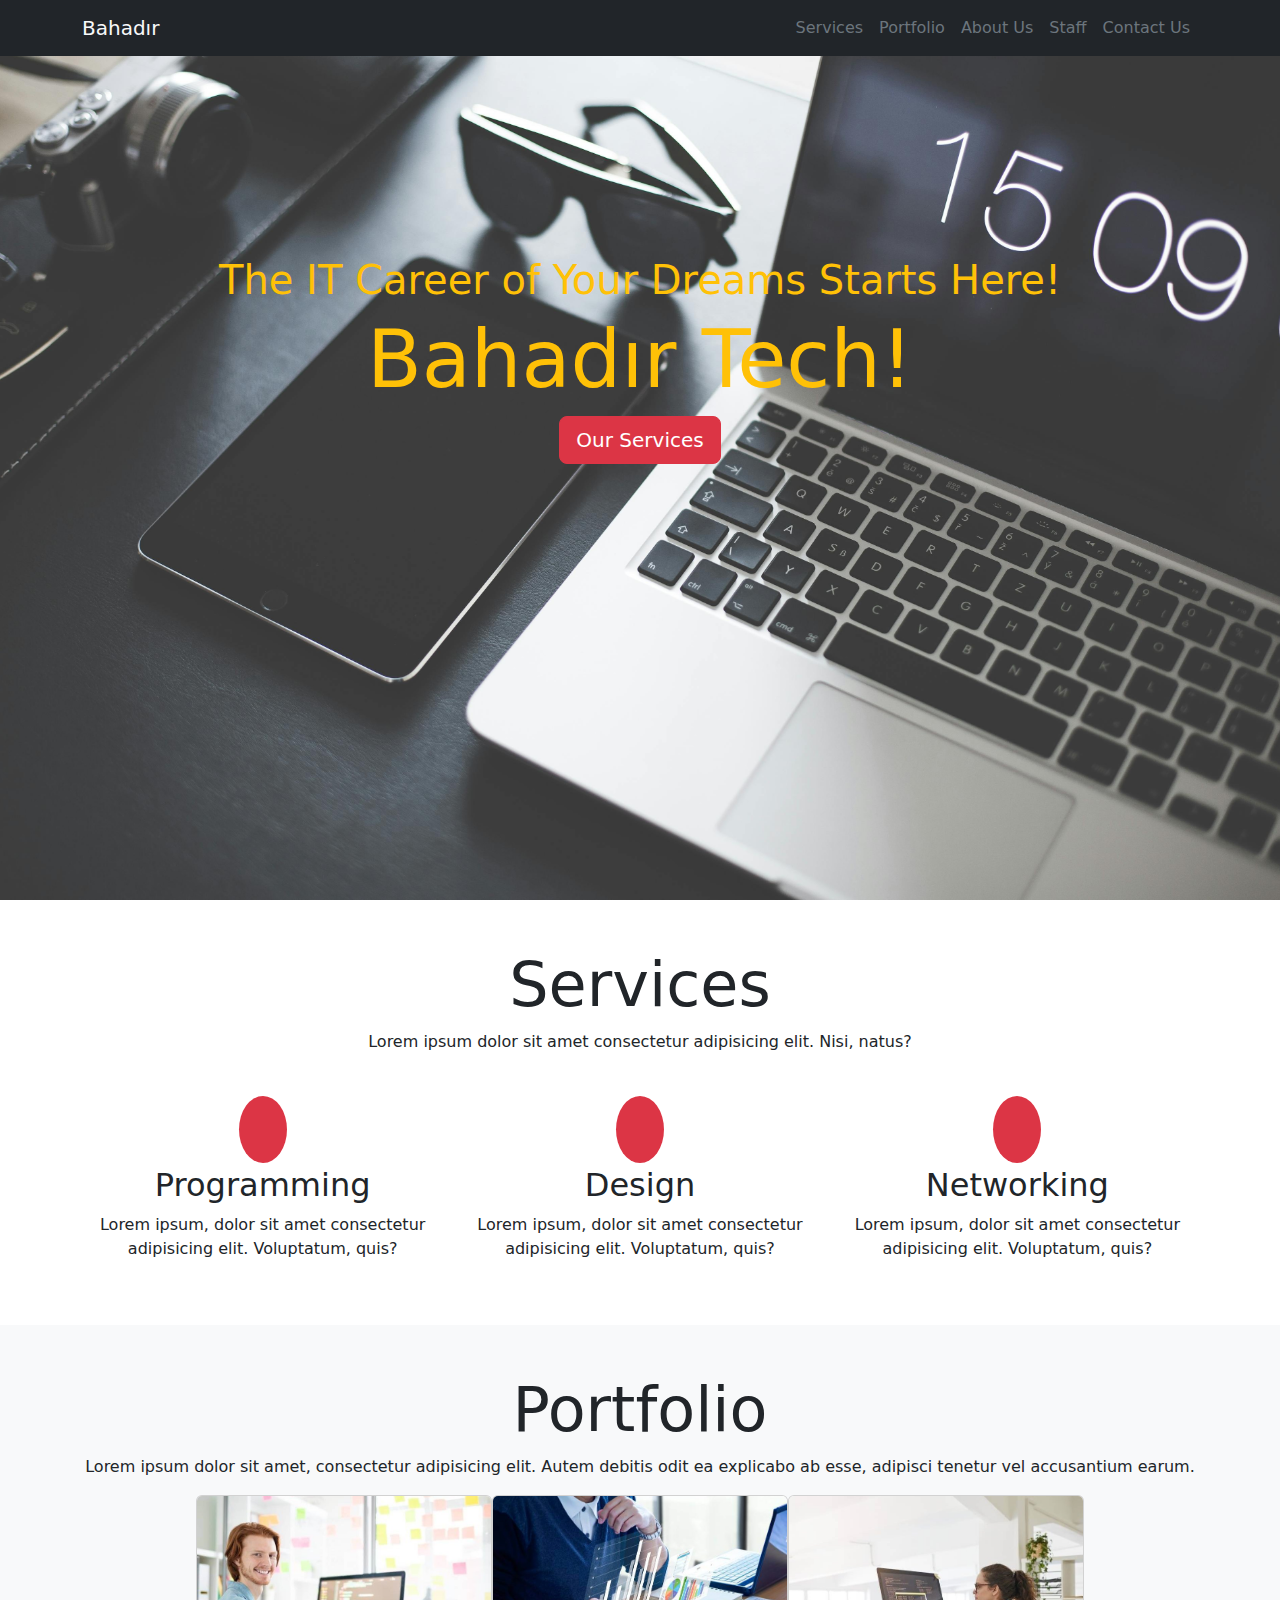
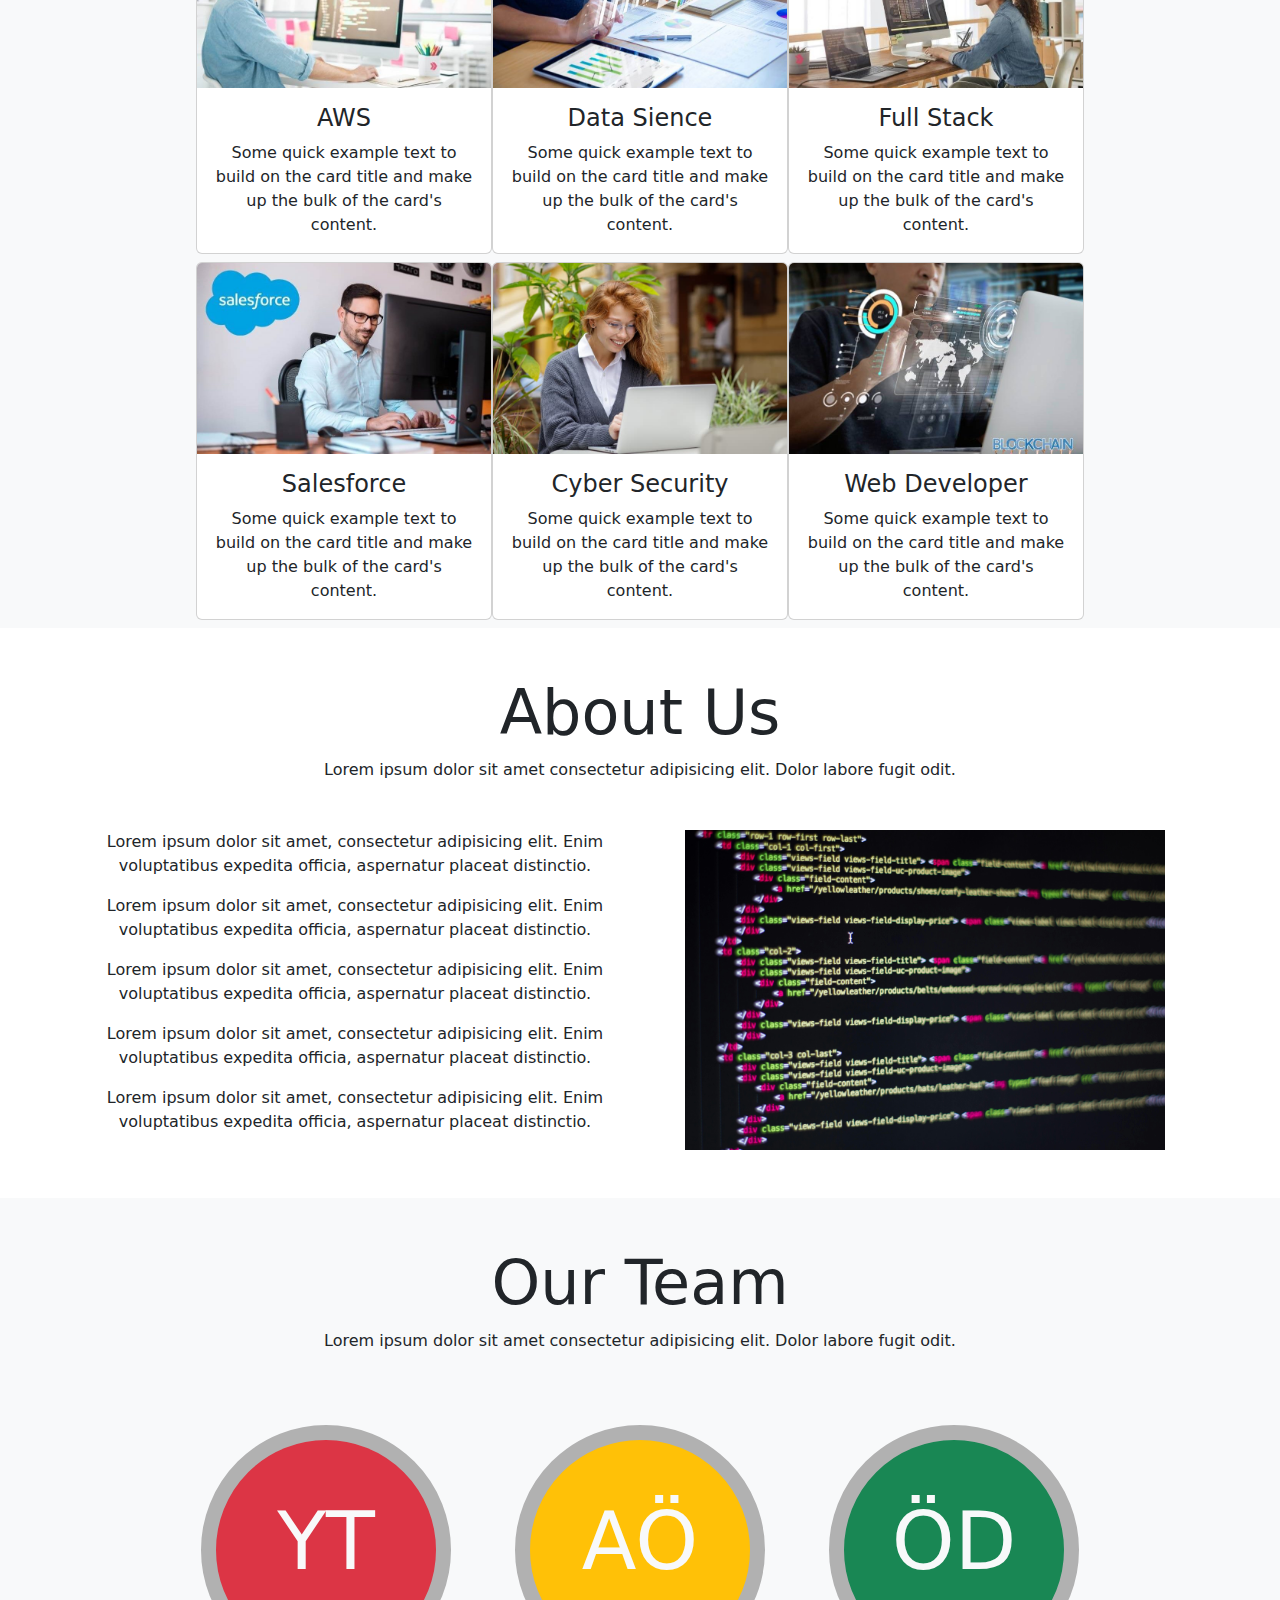
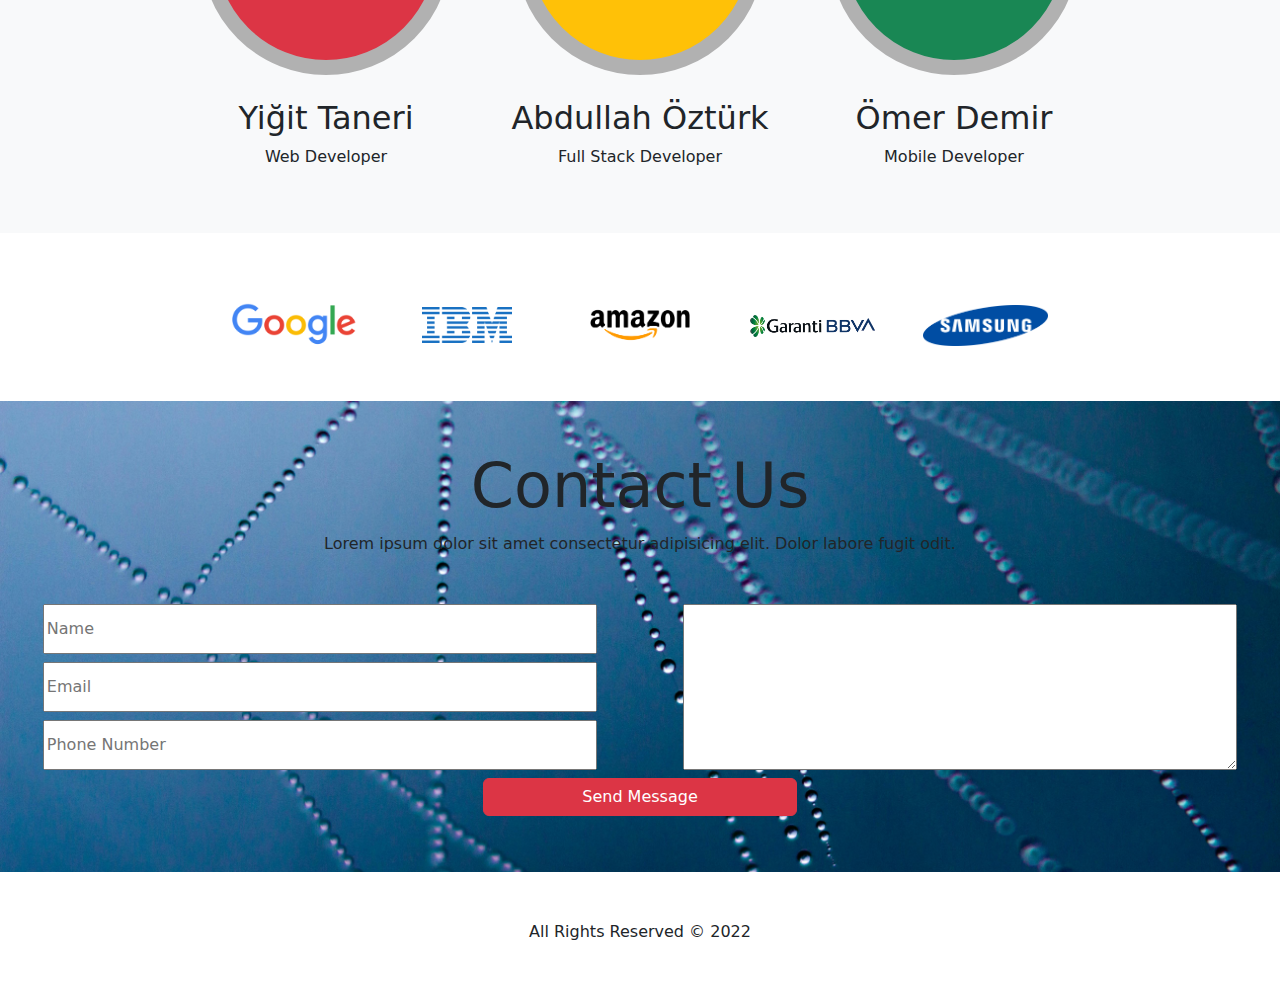
<file: index.html>
<!DOCTYPE html>
<html lang="en">
  <head>
    <meta charset="utf-8" />
    <meta name="viewport" content="width=device-width, initial-scale=1" />
    <title>Bootstrap demo</title>
    <link
      href="https://cdn.jsdelivr.net/npm/bootstrap@5.3.3/dist/css/bootstrap.min.css"
      rel="stylesheet"
      integrity="sha384-QWTKZyjpPEjISv5WaRU9OFeRpok6YctnYmDr5pNlyT2bRjXh0JMhjY6hW+ALEwIH"
      crossorigin="anonymous"
    />
    <link
      rel="stylesheet"
      href="https://cdnjs.cloudflare.com/ajax/libs/font-awesome/6.6.0/css/all.min.css"
      integrity="sha512-Kc323vGBEqzTmouAECnVceyQqyqdsSiqLQISBL29aUW4U/M7pSPA/gEUZQqv1cwx4OnYxTxve5UMg5GT6L4JJg=="
      crossorigin="anonymous"
      referrerpolicy="no-referrer"
    />
    <link rel="stylesheet" href="style.css" />
  </head>
  <body>
    <nav class="navbar navbar-expand-lg bg-dark fixed-top">
      <div class="container">
        <a class="navbar-brand text-light" href="#">Bahadır</a>
        <button
          class="navbar-toggler border-secondary"
          type="button"
          data-bs-toggle="collapse"
          data-bs-target="#navbarSupportedContent"
          aria-controls="navbarSupportedContent"
          aria-expanded="false"
          aria-label="Toggle navigation"
          style="height: 40px; width: 60px"
        >
          <i class="fa-solid fa-bars text-secondary"></i>
        </button>
        <div class="collapse navbar-collapse" id="navbarSupportedContent">
          <ul class="navbar-nav mb-2 mb-lg-0 ms-auto">
            <li class="nav-item">
              <a
                class="nav-link active text-secondary link-light"
                aria-current="page"
                href="#services"
                >Services</a
              >
            </li>
            <li class="nav-item">
              <a class="nav-link text-secondary link-light" href="#Portfolio"
                >Portfolio</a
              >
            </li>
            <li class="nav-item">
              <a class="nav-link text-secondary link-light" href="#"
                >About Us</a
              >
            </li>
            <li class="nav-item">
              <a class="nav-link text-secondary link-light" href="#">Staff</a>
            </li>
            <li class="nav-item">
              <a class="nav-link text-secondary link-light" href="#"
                >Contact Us</a
              >
            </li>
          </ul>
        </div>
      </div>
    </nav>
    <div class="container-fluid banner text-center">
      <div class="container text-warning">
        <h2 class="display-6">The IT Career of Your Dreams Starts Here!</h2>
        <h1 class="display-1">Bahadır Tech!</h1>
        <button type="button" class="btn btn-danger btn-lg">
          Our Services
        </button>
        <a href="services"></a>
      </div>
    </div>
    <div class="container text-center mt-5">
      <h1 class="fw-light">Services</h1>
      <p>
        Lorem ipsum dolor sit amet consectetur adipisicing elit. Nisi, natus?
      </p>
      <div class="row g-3 mb-5 mt-5">
        <div class="col-12 col-md-4">
          <i
            class="fas fa-code fa-5x bg-danger p-4 rounded-circle text-light"
          ></i>
          <h2 class="mt-4">Programming</h2>
          <p>
            Lorem ipsum, dolor sit amet consectetur adipisicing elit.
            Voluptatum, quis?
          </p>
        </div>
        <div class="col-12 col-md-4">
          <i
            class="fa-solid fa-palette fa-5x bg-danger p-4 rounded-circle text-light"
          ></i>
          <h2 class="mt-4">Design</h2>
          <p>
            Lorem ipsum, dolor sit amet consectetur adipisicing elit.
            Voluptatum, quis?
          </p>
        </div>
        <div class="col-12 col-md-4">
          <i
            class="fa-solid fa-network-wired fa-5x bg-danger p-4 rounded-circle text-light"
          ></i>
          <h2 class="mt-4">Networking</h2>
          <p>
            Lorem ipsum, dolor sit amet consectetur adipisicing elit.
            Voluptatum, quis?
          </p>
        </div>
      </div>
      <a href="Portfolio" id="Portfolio"></a>
    </div>
    <div class="container-fluid bg-light text-center px-5 pt-5">
      <h1 class="fw-light">Portfolio</h1>
      <p>
        Lorem ipsum dolor sit amet, consectetur adipisicing elit. Autem debitis
        odit ea explicabo ab esse, adipisci tenetur vel accusantium earum.
      </p>
      <div class="row m-auto portfolio-cls mb-5">
        <div class="col-12 col-md-4 card mb-2 p-0">
          <img src="./images/aws.jpg" class="card-img-top" alt="..." />
          <div class="card-body">
            <h4>AWS</h4>
            <p class="card-text">
              Some quick example text to build on the card title and make up the
              bulk of the card's content.
            </p>
          </div>
        </div>
        <div class="col-12 col-md-4 card mb-2 p-0">
          <img src="./images/datascience.jpg" class="card-img-top" alt="..." />
          <div class="card-body">
            <h4>Data Sience</h4>
            <p class="card-text">
              Some quick example text to build on the card title and make up the
              bulk of the card's content.
            </p>
          </div>
        </div>
        <div class="col-12 col-md-4 card mb-2 p-0">
          <img src="./images/fs.jpg" class="card-img-top" alt="..." />
          <div class="card-body">
            <h4>Full Stack</h4>
            <p class="card-text">
              Some quick example text to build on the card title and make up the
              bulk of the card's content.
            </p>
          </div>
        </div>
        <div class="col-12 col-md-4 card mb-2 p-0">
          <img src="./images/salesforce.jpg" class="card-img-top" alt="..." />
          <div class="card-body">
            <h4>Salesforce</h4>
            <p class="card-text">
              Some quick example text to build on the card title and make up the
              bulk of the card's content.
            </p>
          </div>
        </div>
        <div class="col-12 col-md-4 card mb-2 p-0">
          <img src="./images/sdet.jpg" class="card-img-top" alt="..." />
          <div class="card-body">
            <h4>Cyber Security</h4>
            <p class="card-text">
              Some quick example text to build on the card title and make up the
              bulk of the card's content.
            </p>
          </div>
        </div>
        <div class="col-12 col-md-4 card mb-2 p-0">
          <img src="./images/web3.jpg" class="card-img-top" alt="..." />
          <div class="card-body">
            <h4>Web Developer</h4>
            <p class="card-text">
              Some quick example text to build on the card title and make up the
              bulk of the card's content.
            </p>
          </div>
        </div>
      </div>
    </div>
    <div class="container text-center mt-5 my-5">
      <h1 class="fw-light">About Us</h1>
      <p class="mb-5">
        Lorem ipsum dolor sit amet consectetur adipisicing elit. Dolor labore
        fugit odit.
      </p>
      <div class="row">
        <div class="paragraphs col-12 col-md-6">
          <p>
            Lorem ipsum dolor sit amet, consectetur adipisicing elit. Enim
            voluptatibus expedita officia, aspernatur placeat distinctio.
          </p>
          <p>
            Lorem ipsum dolor sit amet, consectetur adipisicing elit. Enim
            voluptatibus expedita officia, aspernatur placeat distinctio.
          </p>
          <p>
            Lorem ipsum dolor sit amet, consectetur adipisicing elit. Enim
            voluptatibus expedita officia, aspernatur placeat distinctio.
          </p>
          <p>
            Lorem ipsum dolor sit amet, consectetur adipisicing elit. Enim
            voluptatibus expedita officia, aspernatur placeat distinctio.
          </p>
          <p>
            Lorem ipsum dolor sit amet, consectetur adipisicing elit. Enim
            voluptatibus expedita officia, aspernatur placeat distinctio.
          </p>
        </div>
        <div class="image-div col-12 col-md-6"></div>
      </div>
    </div>
    <div class="container-fluid text-center bg-light py-5">
      <h1 class="fw-light">Our Team</h1>
      <p class="mb-5">
        Lorem ipsum dolor sit amet consectetur adipisicing elit. Dolor labore
        fugit odit.
      </p>
      <div class="row justify-content-center g-4 w-75 m-auto">
        <div class="col-12 col-md-4">
          <div class="yigit rounded-circle bg-danger m-auto">
            <p class="text-light fs-1">YT</p>
          </div>
          <h2 class="mt-4">Yiğit Taneri</h2>
          <p>Web Developer</p>
          <div class="links">
            <i class="fa-brands fa-linkedin"></i>
            <i class="fa-brands fa-github"></i>
            <i class="fa-brands fa-facebook"></i>
          </div>
        </div>
        <div class="col-12 col-md-4">
          <div class="yigit rounded-circle bg-warning m-auto">
            <p class="text-light fs-1">AÖ</p>
          </div>
          <h2 class="mt-4">Abdullah Öztürk</h2>
          <p>Full Stack Developer</p>
          <div class="links">
            <i class="fa-brands fa-linkedin"></i>
            <i class="fa-brands fa-github"></i>
            <i class="fa-brands fa-facebook"></i>
          </div>
        </div>
        <div class="col-12 col-md-4">
          <div class="yigit rounded-circle bg-success m-auto">
            <p class="text-light fs-1">ÖD</p>
          </div>
          <h2 class="mt-4">Ömer Demir</h2>
          <p>Mobile Developer</p>
          <div class="links">
            <i class="fa-brands fa-linkedin"></i>
            <i class="fa-brands fa-github"></i>
            <i class="fa-brands fa-facebook"></i>
          </div>
        </div>
      </div>
    </div>
    <div class="row m-auto w-75 p-5 g-3">
      <div class="col">
        <a href="https://www.google.com.tr/?hl=tr" target="_blank"
          ><img src="./images/googlelogo.png" alt="" width="125px"
        /></a>
      </div>
      <div class="col">
        <a href="https://www.ibm.com/us-en" target="_blank"
          ><img src="./images/IBMlogo.png" alt="" width="90px"
        /></a>
      </div>
      <div class="col">
        <a href="https://www.amazon.com.tr/ref=nav_logo" target="_blank"
          ><img src="./images/AmazonLogo.png" alt="" width="100px"
        /></a>
      </div>
      <div class="col">
        <a href="https://www.garantibbva.com.tr/" target="_blank"
          ><img src="./images/garantilogo.png" alt="" width="125px"
        /></a>
      </div>
      <div class="col">
        <a href="https://www.samsung.com/tr/" target="_blank"
          ><img src="./images/Samsung_Logo.png" alt="" width="125px"
        /></a>
      </div>
    </div>
    <div class="container-fluid text-center footer-bg w-100 py-5">
      <h1 class="fw-light">Contact Us</h1>
      <p class="mb-5">
        Lorem ipsum dolor sit amet consectetur adipisicing elit. Dolor labore
        fugit odit.
      </p>
      <div class="row justify-content-center">
        <div class="myinput col-12 col-md-6">
          <input type="text" name="name" id="name" placeholder="Name" />
          <input
            type="email"
            name="email"
            id="email"
            placeholder="Email"
            class="mt-2"
          />
          <input
            type="tel"
            name="tel"
            id="tel"
            placeholder="Phone Number"
            class="mt-2"
          />
        </div>
        <div class="textArea col-12 col-md-6">
          <textarea
            name="textarea"
            id="textarea"
            class="mt-2 mt-md-0"
          ></textarea>
        </div>
      </div>
      <div class="button my-2">
        <button type="button" class="btn btn-danger w-25">Send Message</button>
      </div>
    </div>
    <div class="container text-center p-5">
      <p>All Rights Reserved © 2022</p>
    </div>
    <script
      src="https://cdn.jsdelivr.net/npm/bootstrap@5.3.3/dist/js/bootstrap.bundle.min.js"
      integrity="sha384-YvpcrYf0tY3lHB60NNkmXc5s9fDVZLESaAA55NDzOxhy9GkcIdslK1eN7N6jIeHz"
      crossorigin="anonymous"
    ></script>
  </body>
</html>
</file>
<file: style.css>
.banner {
  background: url("./images/bck1.jpg") no-repeat center center;
  background-size: cover;
  padding-top: 20%;
  padding-bottom: 20%;
  color: purple;
  height: 100vh;
}
.fa-5x {
  width: 150px;
  height: 150px;
}
.fw-light {
  font-size: 62px;
}
.portfolio-cls {
  width: 75%;
  align-items: center;
  justify-content: center;
}
.card {
  max-width: 350px;
}
.image-div {
  background-image: url(./images/fs1.jpg);
  background-position: center;
  background-size: contain;
  background-repeat: no-repeat;
}
.yigit {
  border: 15px solid rgb(177, 177, 177);
  display: flex;
  justify-content: center;
  align-items: center;
  width: 250px;
  height: 250px;
}
.yigit p {
  font-size: 5rem !important;
}
.links {
  cursor: pointer;
  font-size: 3rem;
}
.col {
  display: flex;
  justify-content: center;
  align-items: center;
}
.footer-bg {
  background-image: url(./images/bg-image2.jpg);
  background-repeat: no-repeat;
  background-position: center;
  background-size: cover;
}
.myinput {
  display: flex;
  justify-content: center;
  align-items: center;
  flex-direction: column;
}
input {
  width: 90%;
  height: 50px;
}
.textArea {
  display: flex;
  justify-content: center;
  align-items: center;
  flex-direction: column;
}
textarea {
  width: 90%;
  height: 100%;
}
</file>
